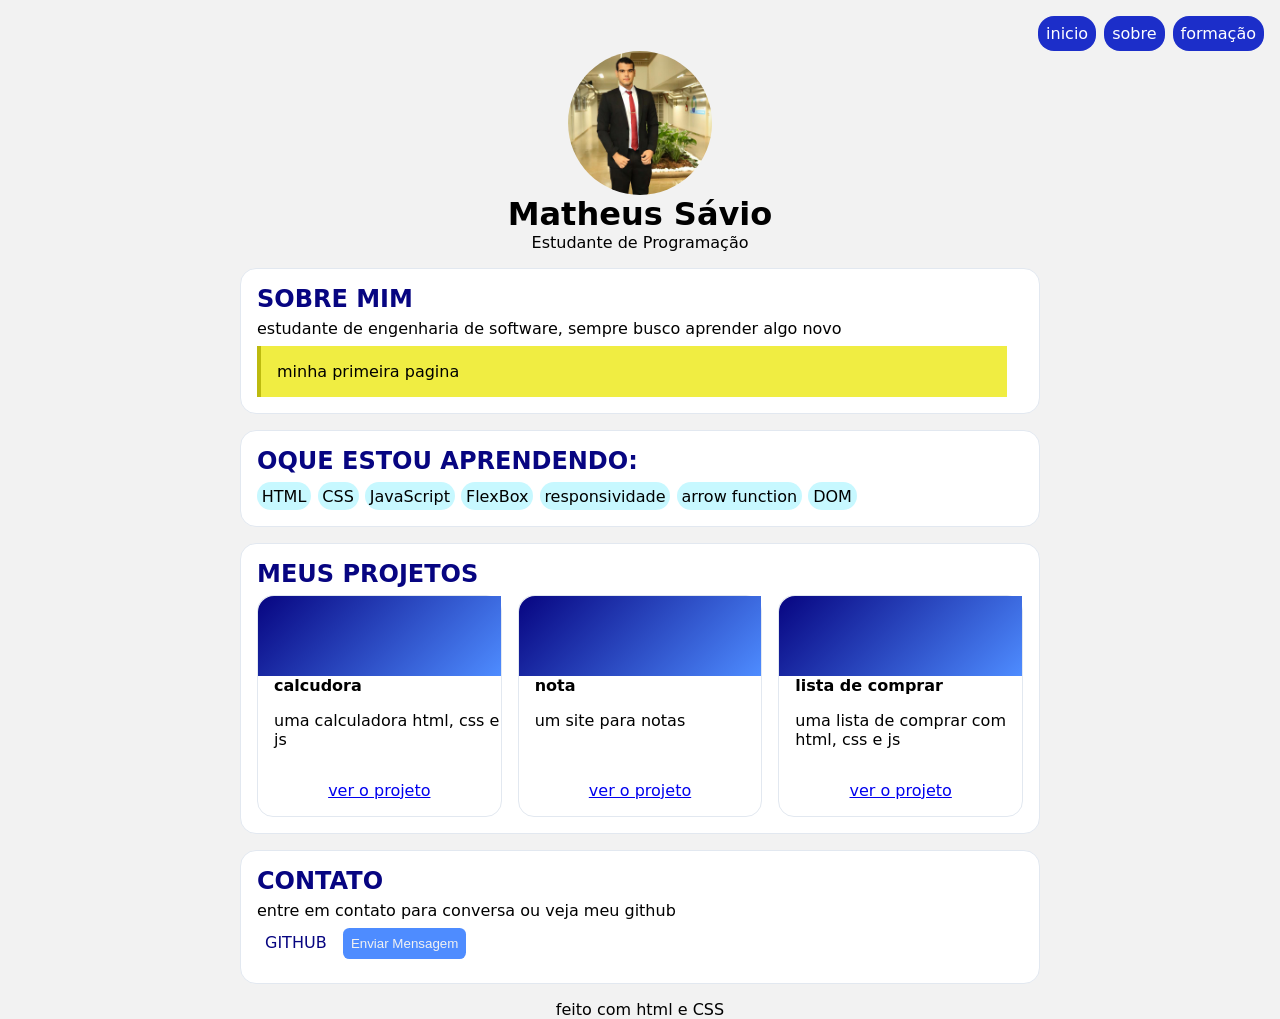
<file: index.html>
<!doctype html>
<html lang="pt-br">
  <head>
    <meta charset="UTF-8" />
    <title>portifolio</title>
    <link rel="stylesheet" href="style.css" />
  </head>
  <body>
    <ul class="menu">
      <li><a href="./index.html">inicio</a></li>
      <li><a href="./sobre.html">sobre</a></li>
      <li><a href="./formação.html">formação</a></li>
    </ul>
    <header class="cabecario">
      <img src="./img/foto_de_perfil.jpg" alt="" />

      <h1>Matheus Sávio</h1>
      <p>Estudante de Programação</p>
    </header>
    <main>
      <section class="about">
        <h2>sobre mim</h2>
        <p>
          estudante de engenharia de software, sempre busco aprender algo novo
        </p>
        <p class="destaque">minha primeira pagina</p>
      </section>
      <section class="skills">
        <h2>oque estou aprendendo:</h2>
        <ul class="list-skills"></ul>
      </section>
      <section>
        <h2>meus projetos</h2>
        <div class="projeto">
          <article>
            <div class="projeto-img"></div>
            <h3>calcudora</h3>

            <p>uma calculadora html, css e js</p>
            <a href="#">ver o projeto</a>
          </article>
          <article>
            <div class="projeto-img"></div>
            <h3>nota</h3>

            <p>um site para notas</p>
            <a href="#">ver o projeto</a>
          </article>
          <article>
            <div class="projeto-img"></div>
            <h3>lista de comprar</h3>
            <p>uma lista de comprar com html, css e js</p>
            <a href="#">ver o projeto</a>
          </article>
        </div>
      </section>
      <section class="contato">
        <h2>contato</h2>
        <p>entre em contato para conversa ou veja meu github</p>
        <a href="https://github.com/saviom2025" target="_blank">github</a>
        <button class="msg-button">enviar mensagem</button>
        <form class="formulario oculto">
          <label for="nome">nome</label>
          <input type="text" class="inputName" />
          <label for="email">email</label>
          <input type="email" class="inputName" />
          <label for="messegem">mensagem</label>
          <textarea name="mensagem" id="messegem" class="inputMsg"></textarea>
          <div>
            <input type="submit" class="submit-button" />
          </div>
        </form>
        <p class="feedback"></p>
        <!-- fim do form -->
      </section>
    </main>
    <footer>
      <p>feito com html e CSS</p>
    </footer>
    <script src="./scritp/formulario.js"></script>
    <script src="./scritp/skills.js"></script>
  </body>
</html>
</file>
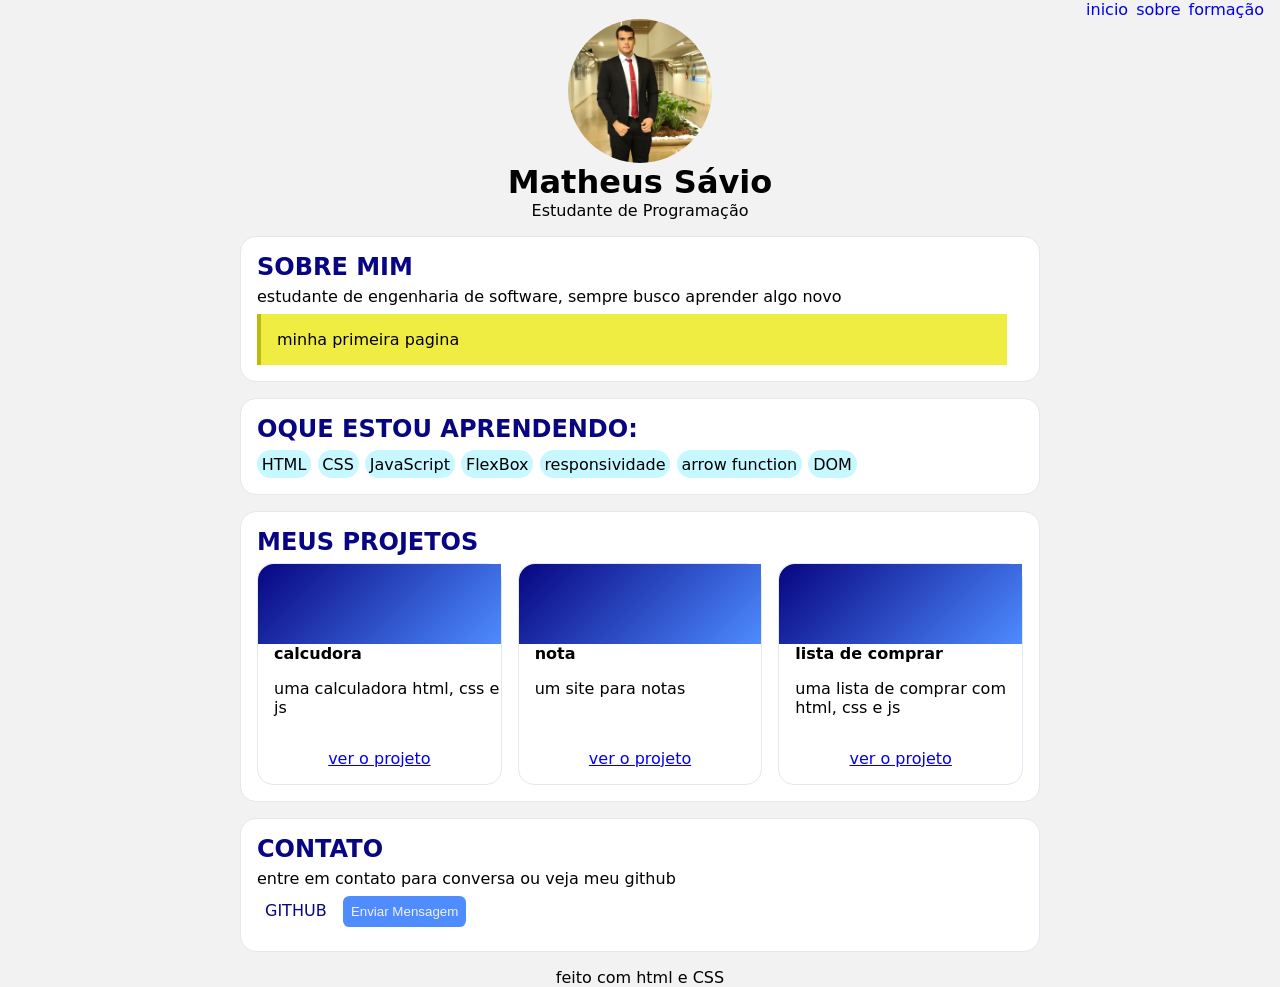
<file: aula-1/index.html>
<!doctype html>
<html lang="pt-br">
  <head>
    <meta charset="UTF-8" />
    <title>aula 1 - primeiro html e CSS</title>
    <link rel="stylesheet" href="style.css" />
  </head>
  <body>
    <ul class="menu">
      <li><a href="#">inicio</a></li>
      <li><a href="sobre.html">sobre</a></li>
      <li><a href="#">formação</a></li>
    </ul>
    <header class="cabecario">
      <img src="./img/foto_de_perfil.jpg" alt="" />

      <h1>Matheus Sávio</h1>
      <p>Estudante de Programação</p>
    </header>
    <main>
      <section class="about">
        <h2>sobre mim</h2>
        <p>
          estudante de engenharia de software, sempre busco aprender algo novo
        </p>
        <p class="destaque">minha primeira pagina</p>
      </section>
      <section class="skills">
        <h2>oque estou aprendendo:</h2>
        <ul class="list-skills"></ul>
      </section>
      <section>
        <h2>meus projetos</h2>
        <div class="projeto">
          <article>
            <div class="projeto-img"></div>
            <h3>calcudora</h3>

            <p>uma calculadora html, css e js</p>
            <a href="#">ver o projeto</a>
          </article>
          <article>
            <div class="projeto-img"></div>
            <h3>nota</h3>

            <p>um site para notas</p>
            <a href="#">ver o projeto</a>
          </article>
          <article>
            <div class="projeto-img"></div>
            <h3>lista de comprar</h3>
            <p>uma lista de comprar com html, css e js</p>
            <a href="#">ver o projeto</a>
          </article>
        </div>
      </section>
      <section class="contato">
        <h2>contato</h2>
        <p>entre em contato para conversa ou veja meu github</p>
        <a href="https://github.com/saviom2025" target="_blank">github</a>
        <button class="msg-button">enviar mensagem</button>
        <form class="formulario oculto">
          <label for="nome">nome</label>
          <input type="text" class="inputName" />
          <label for="email">email</label>
          <input type="email" class="inputName" />
          <label for="messegem">mensagem</label>
          <textarea name="mensagem" id="messegem" class="inputMsg"></textarea>
          <div>
            <input type="submit" class="submit-button" />
          </div>
        </form>
        <p class="feedback"></p>
        <!-- fim do form -->
      </section>
    </main>
    <footer>
      <p>feito com html e CSS</p>
    </footer>
    <script src="./scritp/script.js"></script>
  </body>
</html>
</file>
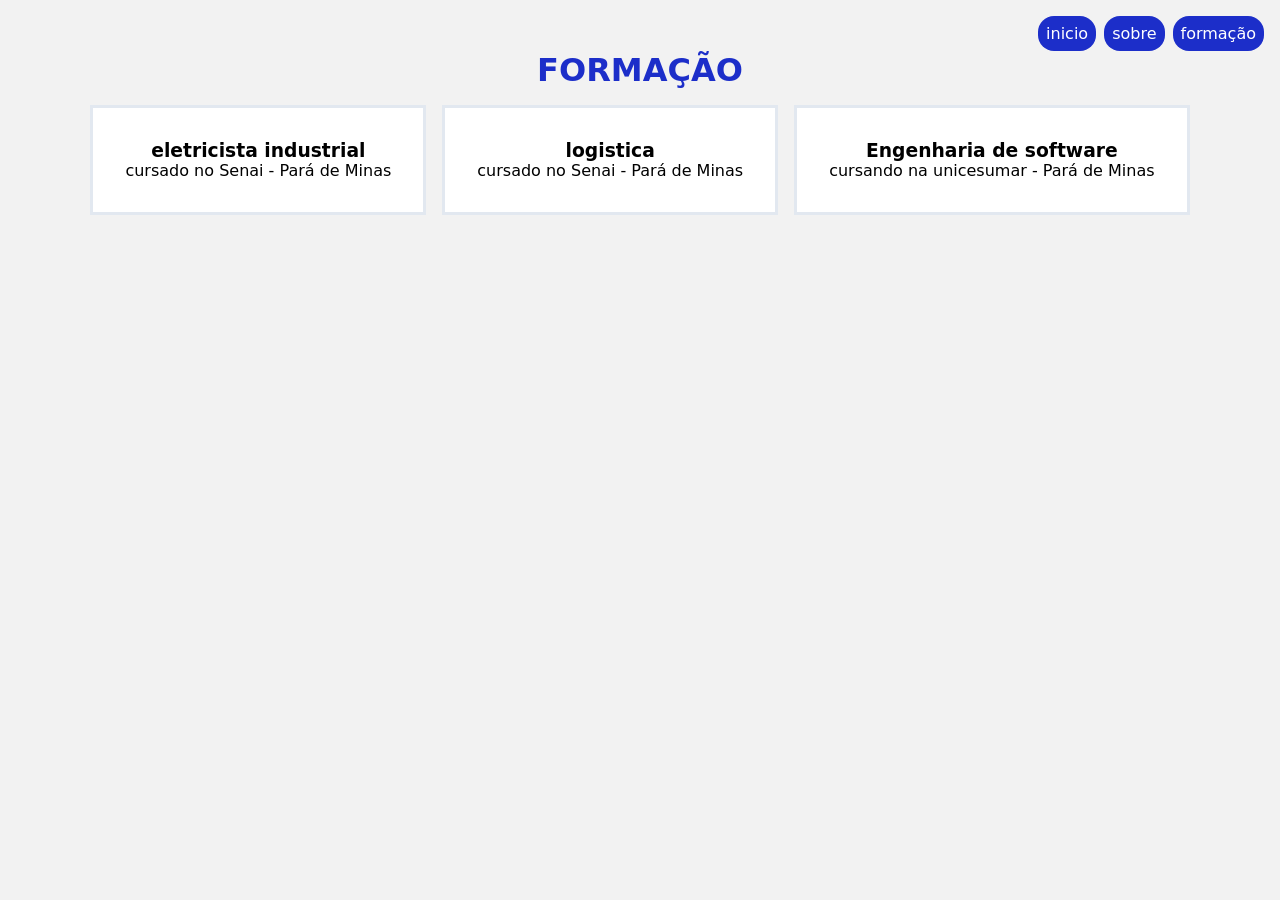
<file: formação.html>
<!doctype html>
<html lang="pt-br">
  <head>
    <meta charset="UTF-8" />
    <title>formação</title>
    <link rel="stylesheet" href="./formação/style.css" />
  </head>
  <body>
    <nav>
      <ul class="menu">
        <li><a href="./index.html">inicio</a></li>
        <li><a href="./sobre.html">sobre</a></li>
        <li><a href="./formação.html">formação</a></li>
      </ul>
    </nav>
    <main>
      <h1>formação</h1>
      <div>
        <section class="eletricista">
          <h3>eletricista industrial</h3>
          <p>cursado no Senai - Pará de Minas</p>
        </section>
        <section class="logistica">
          <h3>logistica</h3>
          <p>cursado no Senai - Pará de Minas</p>
        </section>
        <section class="ESF">
          <h3>Engenharia de software</h3>
          <p>cursando na unicesumar - Pará de Minas</p>
        </section>
      </div>
      <script src="./scritp/formulario.js"></script>
      <script src="./scritp/skills.js"></script>
    </main>
  </body>
</html>
</file>
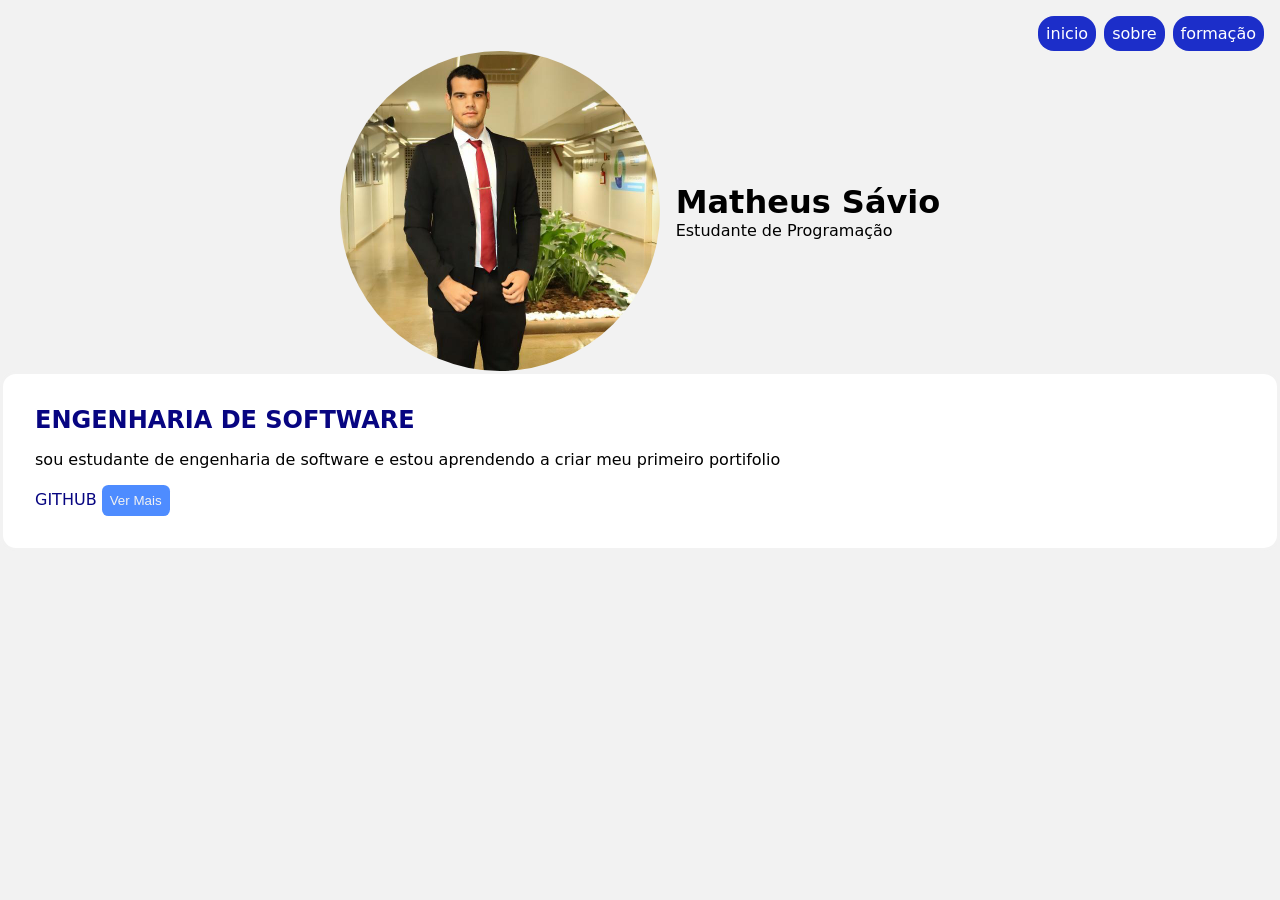
<file: sobre.html>
<!doctype html>
<html lang="pt-br">
  <head>
    <meta charset="UTF-8" />
    <title>sobre</title>
    <link rel="stylesheet" href="./sobre/sobre.css" />
  </head>
  <body>
    <ul class="menu">
      <li><a href="./index.html">inicio</a></li>
      <li><a href="./sobre.html">sobre</a></li>
      <li><a href="./formação.html">formação</a></li>
    </ul>
    <header>
      <img class="profile" src="./img/foto_de_perfil.jpg" alt="" />
      <div>
        <h1>Matheus Sávio</h1>
        <p>Estudante de Programação</p>
      </div>
    </header>
    <main>
      <section class="about">
        <h2>Engenharia de software</h2>
        <p>
          sou estudante de engenharia de software e estou aprendendo a criar meu
          primeiro portifolio
        </p>
        <a href="https://github.com/saviom2025" target="_blank">github</a>
        <button class="plusBtn">ver mais</button>
        <div class="oculto curiosidade">
          <section>
            <h3>oque eu gosto?</h3>
            <p>jogos e desenhos, estou aprendendo a gosta de programar</p>
          </section>
          <section>
            <h3>quanto tempo ja estou programador?</h3>
            <p>não lembro ao certo, mais não possuo muito tempo</p>
          </section>
          <section>
            <h3>meus sonhos:</h3>
            <ul class="objetivos">
              <li>viaja para mundo</li>
              <li>desenvolver minhas habilidades</li>
              <li>ser reconhecido por mim mesmo</li>
            </ul>
            <p>pode ser uma pessoa melhor a cada dia</p>
          </section>
        </div>
      </section>
      <script src="./scritp/sobre.js"></script>
      <script src="./scritp/script.js"></script>
    </main>
  </body>
</html>
</file>
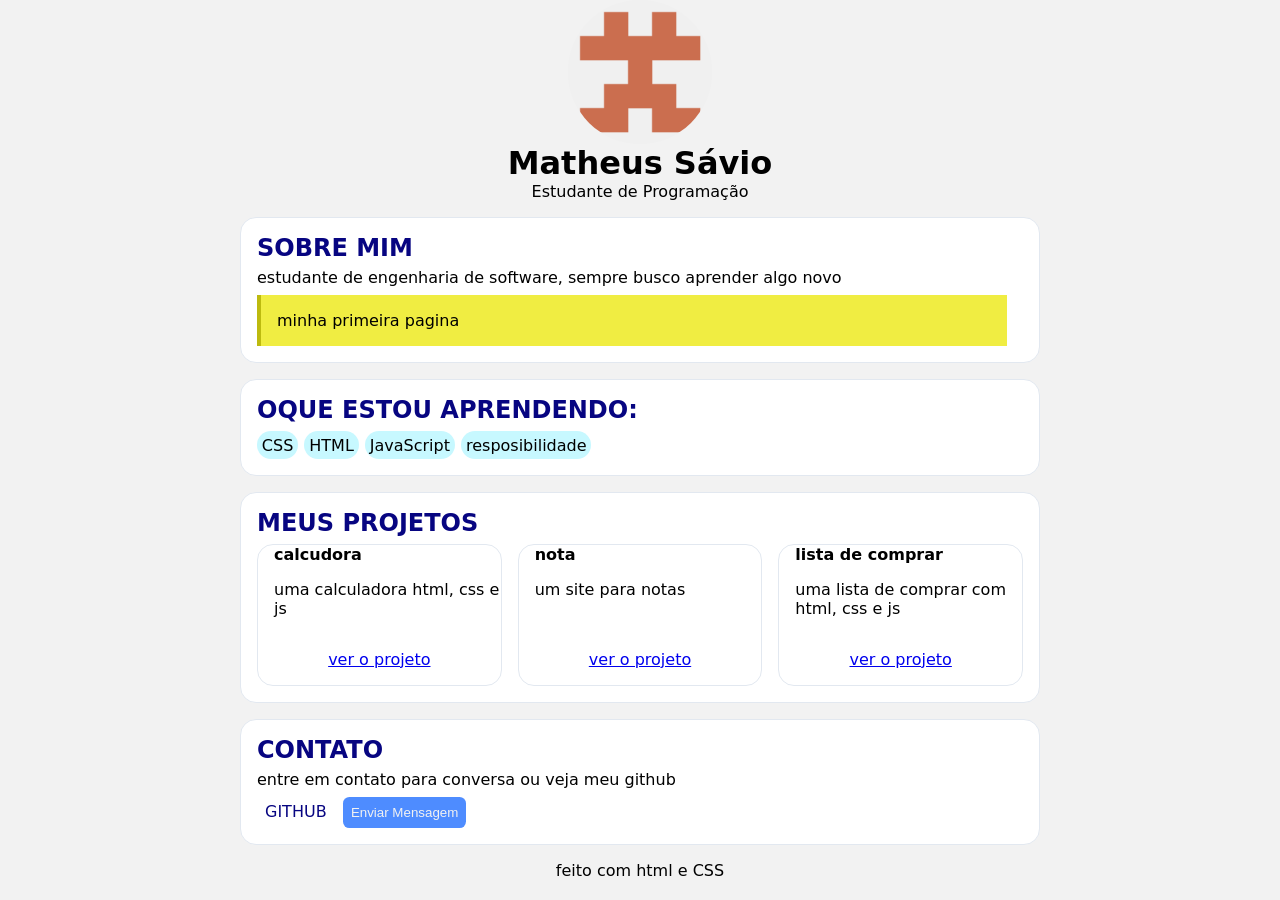
<file: aula-1/index..html>
<!doctype html>
<html lang="pt-br">
  <head>
    <meta charset="UTF-8" />
    <title>aula 1 - primeiro html e CSS</title>
    <link rel="stylesheet" href="style.css" />
  </head>
  <body>
    <header class="cabecario">
      <img src="./img/matheus.png" alt="" />

      <h1>Matheus Sávio</h1>
      <p>Estudante de Programação</p>
    </header>
    <main>
      <section class="about">
        <h2>sobre mim</h2>
        <p>
          estudante de engenharia de software, sempre busco aprender algo novo
        </p>
        <p class="destaque">minha primeira pagina</p>
      </section>
      <section class="skills">
        <h2>oque estou aprendendo:</h2>
        <ul>
          <li>CSS</li>
          <li>HTML</li>
          <li>JavaScript</li>
          <li>resposibilidade</li>
        </ul>
      </section>
      <section>
        <h2>meus projetos</h2>
        <div class="projeto projeto-img">
          <article>
            <h3>calcudora</h3>

            <p>uma calculadora html, css e js</p>
            <a href="#">ver o projeto</a>
          </article>
          <article>
            <h3>nota</h3>

            <p>um site para notas</p>
            <a href="#">ver o projeto</a>
          </article>
          <article>
            <h3>lista de comprar</h3>
            <p>uma lista de comprar com html, css e js</p>
            <a href="#">ver o projeto</a>
          </article>
        </div>
      </section>
      <section class="contato">
        <h2>contato</h2>
        <p>entre em contato para conversa ou veja meu github</p>
        <a href="https://github.com/saviom2025" target="_blank">github</a>
        <button class="msg-button">enviar mensagem</button>
      </section>
      <footer>
        <p>feito com html e CSS</p>
      </footer>
    </main>
  </body>
</html>
</file>
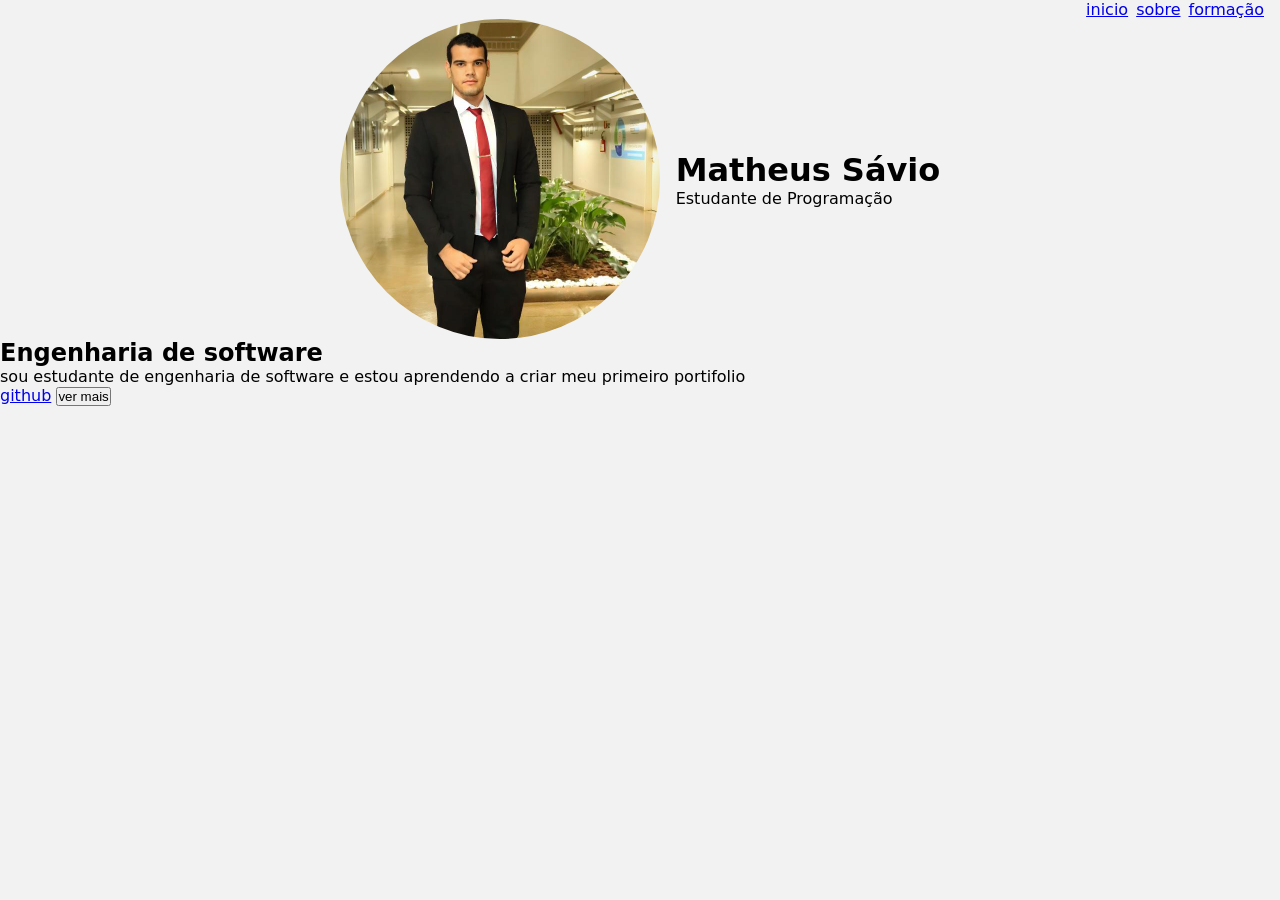
<file: aula-1/sobre.html>
<!doctype html>
<html lang="pt-br">
  <head>
    <meta charset="UTF-8" />
    <title>sobre</title>
    <link rel="stylesheet" href="./sobre/sobre.css" />
  </head>
  <body>
    <ul class="menu">
      <li><a href="./index.html">inicio</a></li>
      <li><a href="sobre.html">sobre</a></li>
      <li><a href="#">formação</a></li>
    </ul>
    <header>
      <img class="profile" src="./img/foto_de_perfil.jpg" alt="" />
      <div>
        <h1>Matheus Sávio</h1>
        <p>Estudante de Programação</p>
      </div>
    </header>
    <main>
      <section class="about">
        <h2>Engenharia de software</h2>
        <p>
          sou estudante de engenharia de software e estou aprendendo a criar meu
          primeiro portifolio
        </p>
        <a href="https://github.com/saviom2025" target="_blank">github</a>
        <button class="plusBtn">ver mais</button>
        <div class="oculto curiosidade">
          <section>
            <h3>oque eu gosto?</h3>
            <p>jogos e desenhos, estou aprendendo a gosta de programar</p>
          </section>
          <section>
            <h3>quanto tempo ja estou programador?</h3>
            <p>não lembro ao certo, mais não possuo muito tempo</p>
          </section>
          <section>
            <h3>meus sonhos:</h3>
            <ul class="objetivos">
              <li>viaja para mundo</li>
              <li>desenvolver minhas habilidades</li>
              <li>ser reconhecido por mim mesmo</li>
            </ul>
            <p>pode ser uma pessoa melhor a cada dia</p>
          </section>
        </div>
      </section>
      <script src="./scritp/script.js"></script>
    </main>
  </body>
</html>
</file>
<file: style.css>
* {
  padding: 0;
  margin: 0;
  box-sizing: border-box;
}
:root {
  --cor-de-letra: #070581;
  --cor-de-fundo-button: #4e8cff;
  --espacamento-letra: 0.5rem;
  --border-section: #e2e8f0;
}
body {
  background-color: #f2f2f2;
  font-family:
    system-ui,
    -apple-system,
    BlinkMacSystemFont,
    "Segoe UI",
    Roboto,
    Oxygen,
    Ubuntu,
    Cantarell,
    "Open Sans",
    "Helvetica Neue",
    sans-serif;
}
img {
  height: 9rem;
  border-radius: 50%;
}
.cabecario {
  display: flex;
  /* mudar a maneira que o flex e exibido */
  flex-direction: column;
  /* colocar os item no centro */
  align-items: center;
  margin: 0 auto;
}
/* .context {
  display: flex;
  flex-wrap: wrap;
  flex-direction: column;
  align-items: center;
} */
section {
  background-color: #fff;
  width: 50rem;
  padding: 1rem;
  margin: 1rem auto;
  border: 0.1rem solid var(--border-section);
  border-radius: 1rem;
}

.destaque {
  background-color: hsl(59, 85%, 60%);
  padding: 1rem;
  margin: 0.5rem 1rem 0 0;
  border-left: solid 0.3rem hsl(59, 85%, 40%);
}

section h2 {
  color: var(--cor-de-letra);
  text-transform: uppercase;
  margin-bottom: 0.4rem;
}
.skills li {
  padding: 0.3rem;
  background-color: #c7f8ff;
  border-radius: 1rem;
}
.skills ul {
  display: flex;
  gap: 0.4rem;
  list-style-type: none;
  /* responsavel por quebra a linha quando não existema mais espaço */
  flex-wrap: wrap;
}
.contato p {
  /* espaço não fica colado com botão */
  margin: 0 0 0.5rem 0;
}
.contato a {
  text-decoration: none;
  text-transform: uppercase;
  color: var(--cor-de-letra);
  margin: 0 0.2rem 0 0;
  padding: var(--espacamento-letra);
}
.msg-button,
.submit-button {
  text-transform: capitalize;
  padding: var(--espacamento-letra);
  color: var(--cor-de-letra);
  background-color: var(--cor-de-fundo-button);
  border: none;
  border-radius: 0.4rem;
  color: #f2f2f2;
}

.projeto {
  display: flex;
  gap: 1rem;
  flex-wrap: wrap;
  justify-content: center;
  background: #fff;
  overflow: hidden;
}
.projeto article {
  /* calcular a area do elemento para deixa propocional */
  flex: 1;
  display: flex;
  border: 0.1rem solid var(--border-section);
  border-radius: 1rem;
  /* mudar o comportamento do flex */
  flex-direction: column;
}
.projeto div {
  height: 5rem;
  background: linear-gradient(135deg, #070581, #4e8cff);
  border-radius: 1rem 0 0 0;
}
.projeto article h3 {
  /* tamanho do texto */
  font-size: 1rem;
  margin: 0 0 0 1rem;
}
.projeto article p {
  /* ajuste de altura */
  flex-grow: 1;
  margin: 1rem 0 2rem 1rem;
}
.projeto a {
  margin: 0 0 1rem 0;
  text-align: center;
}
footer {
  text-align: center;
}
.formulario {
  display: flex;
  flex-direction: column;
  height: 20rem;
}
.oculto {
  display: none;
}
.submit-button {
  margin-top: 1rem;
}
.feedback-sucesso {
  padding: 1rem;
  margin: 0.3rem;
  text-align: center;
  background-color: rgba(76, 252, 76, 0.2);
}
.feedback-fechar {
  padding: 0.2rem;
  margin: 0.3rem;
  width: 1.2rem;
}
.name {
  text-transform: capitalize;
}
/* menu */
.menu li {
  background-color: #1c2ec9;
  padding: 0.5rem;
  margin-top: 1rem;
  border-radius: 1rem;
}
.menu {
  display: flex;
  list-style: none;
  gap: 0.5rem;
  justify-content: right;
  margin: 0 1rem 0 0;
}
.menu a {
  text-decoration: none;
  color: #fff;
}
</file>
<file: aula-1/style.css>
* {
  padding: 0;
  margin: 0;
  box-sizing: border-box;
}
:root {
  --cor-de-letra: #070581;
  --cor-de-fundo-button: #4e8cff;
  --espacamento-letra: 0.5rem;
  --border-section: #e2e8f0;
}
body {
  background-color: #f2f2f2;
  font-family:
    system-ui,
    -apple-system,
    BlinkMacSystemFont,
    "Segoe UI",
    Roboto,
    Oxygen,
    Ubuntu,
    Cantarell,
    "Open Sans",
    "Helvetica Neue",
    sans-serif;
}
img {
  height: 9rem;
  border-radius: 50%;
}
.cabecario {
  display: flex;
  /* mudar a maneira que o flex e exibido */
  flex-direction: column;
  /* colocar os item no centro */
  align-items: center;
  margin: 0 auto;
}
/* .context {
  display: flex;
  flex-wrap: wrap;
  flex-direction: column;
  align-items: center;
} */
section {
  background-color: #fff;
  width: 50rem;
  padding: 1rem;
  margin: 1rem auto;
  border: 0.1rem solid var(--border-section);
  border-radius: 1rem;
}

.destaque {
  background-color: hsl(59, 85%, 60%);
  padding: 1rem;
  margin: 0.5rem 1rem 0 0;
  border-left: solid 0.3rem hsl(59, 85%, 40%);
}

section h2 {
  color: var(--cor-de-letra);
  text-transform: uppercase;
  margin-bottom: 0.4rem;
}
.skills li {
  padding: 0.3rem;
  background-color: #c7f8ff;
  border-radius: 1rem;
}
.skills ul {
  display: flex;
  gap: 0.4rem;
  list-style-type: none;
  /* responsavel por quebra a linha quando não existema mais espaço */
  flex-wrap: wrap;
}
.contato p {
  /* espaço não fica colado com botão */
  margin: 0 0 0.5rem 0;
}
.contato a {
  text-decoration: none;
  text-transform: uppercase;
  color: var(--cor-de-letra);
  margin: 0 0.2rem 0 0;
  padding: var(--espacamento-letra);
}
.msg-button,
.submit-button {
  text-transform: capitalize;
  padding: var(--espacamento-letra);
  color: var(--cor-de-letra);
  background-color: var(--cor-de-fundo-button);
  border: none;
  border-radius: 0.4rem;
  color: #f2f2f2;
}

.projeto {
  display: flex;
  gap: 1rem;
  flex-wrap: wrap;
  justify-content: center;
  background: #fff;
  overflow: hidden;
}
.projeto article {
  /* calcular a area do elemento para deixa propocional */
  flex: 1;
  display: flex;
  border: 0.1rem solid var(--border-section);
  border-radius: 1rem;
  /* mudar o comportamento do flex */
  flex-direction: column;
}
.projeto div {
  height: 5rem;
  background: linear-gradient(135deg, #070581, #4e8cff);
  border-radius: 1rem 0 0 0;
}
.projeto article h3 {
  /* tamanho do texto */
  font-size: 1rem;
  margin: 0 0 0 1rem;
}
.projeto article p {
  /* ajuste de altura */
  flex-grow: 1;
  margin: 1rem 0 2rem 1rem;
}
.projeto a {
  margin: 0 0 1rem 0;
  text-align: center;
}
footer {
  text-align: center;
}
.formulario {
  display: flex;
  flex-direction: column;
  height: 20rem;
}
.oculto {
  display: none;
}
.submit-button {
  margin-top: 1rem;
}
.feedback-sucesso {
  padding: 1rem;
  margin: 0.3rem;
  text-align: center;
  background-color: rgba(76, 252, 76, 0.2);
}
.feedback-fechar {
  padding: 0.2rem;
  margin: 0.3rem;
  width: 1.2rem;
}
.name {
  text-transform: capitalize;
}
/* menu */
.menu {
  display: flex;
  list-style: none;
  gap: 0.5rem;
  justify-content: right;
  margin: 0 1rem 0 0;
}
.menu a {
  text-decoration: none;
}
</file>
<file: formação/style.css>
* {
  padding: 0;
  margin: 0;
  box-sizing: border-box;
}
body {
  background-color: #f2f2f2;
  font-family:
    system-ui,
    -apple-system,
    BlinkMacSystemFont,
    "Segoe UI",
    Roboto,
    Oxygen,
    Ubuntu,
    Cantarell,
    "Open Sans",
    "Helvetica Neue",
    sans-serif;
}
nav ul {
  display: flex;
  gap: 0.5rem;
}
.menu li {
  background-color: #1c2ec9;
  padding: 0.5rem;
  margin-top: 1rem;
  border-radius: 1rem;
}
.menu {
  display: flex;
  list-style: none;
  gap: 0.5rem;
  justify-content: right;
  margin: 0 1rem 0 0;
}
.menu a {
  text-decoration: none;
  color: #fff;
}
main div {
  display: flex;
  margin-top: 1rem;
  gap: 1rem;
  justify-content: center;
  flex: 1;
}
section {
  background-color: #fff;
  padding: 2rem;
  text-align: center;
  border: solid 0.2rem #e2e8f0;
}
main h1 {
  color: #1c2ec9;
  text-transform: uppercase;
  text-align: center;
}
</file>
<file: sobre/sobre.css>
* {
  padding: 0;
  margin: 0;
  box-sizing: border-box;
}
:root {
  --cor-de-letra: #070581;
  --cor-de-fundo-button: #4e8cff;
  --espacamento-letra: 0.5rem;
  --border-section: #e2e8f0;
}
.menu {
  display: flex;
  list-style: none;
  gap: 0.5rem;
  justify-content: right;
  margin: 0 1rem 0 0;
}
.menu a {
  text-decoration: none;
}

body {
  background-color: #f2f2f2;
  font-family:
    system-ui,
    -apple-system,
    BlinkMacSystemFont,
    "Segoe UI",
    Roboto,
    Oxygen,
    Ubuntu,
    Cantarell,
    "Open Sans",
    "Helvetica Neue",
    sans-serif;
}
header .profile {
  border-radius: 50%;
  height: 20rem;
}
header {
  display: flex;
  align-items: center;
  justify-content: center;
  gap: 1rem;
  margin: auto 1rem;
}
.curiosidade {
  display: flex;
  gap: 1rem;
  flex-wrap: wrap;
}
.curiosidade section {
  background-color: #fff;
  border: 0.2rem solid #f2f2f2;
  border-radius: 1rem;
  flex-grow: 1;
  padding: 2rem;
}
.oculto {
  display: none;
}
.about h2 {
  margin-bottom: 1rem;
  text-transform: uppercase;
  color: var(--cor-de-letra);
}
.about {
  background-color: #fff;
  border: 0.2rem solid #f2f2f2;
  border-radius: 1rem;
  padding: 2rem;
}
.about p {
  margin-bottom: 1rem;
}
.about a {
  text-decoration: none;
  text-transform: uppercase;
  color: #070581;
}
.about button {
  text-transform: capitalize;
  padding: 0.5rem;
  color: var(--cor-de-letra);
  background-color: var(--cor-de-fundo-button);
  border: none;
  border-radius: 0.4rem;
  color: #f2f2f2;
}
.menu li {
  background-color: #1c2ec9;
  padding: 0.5rem;
  margin-top: 1rem;
  border-radius: 1rem;
}
.menu {
  display: flex;
  list-style: none;
  gap: 0.5rem;
  justify-content: right;
  margin: 0 1rem 0 0;
}
.menu a {
  text-decoration: none;
  color: #fff;
}
</file>
<file: aula-1/sobre/sobre.css>
* {
  padding: 0;
  margin: 0;
  box-sizing: border-box;
}
.menu {
  display: flex;
  list-style: none;
  gap: 0.5rem;
  margin: auto 1rem 0 0;
  justify-content: right;
}
body {
  background-color: #f2f2f2;
  font-family:
    system-ui,
    -apple-system,
    BlinkMacSystemFont,
    "Segoe UI",
    Roboto,
    Oxygen,
    Ubuntu,
    Cantarell,
    "Open Sans",
    "Helvetica Neue",
    sans-serif;
}
header .profile {
  border-radius: 50%;
  height: 20rem;
}
header {
  display: flex;
  align-items: center;
  justify-content: center;
  gap: 1rem;
  margin: auto 1rem;
}
.curiosidade {
  display: flex;
  gap: 1rem;
  flex-wrap: wrap;
}
.curiosidade section {
  background-color: #fff;
  border: 0.2rem solid #f2f2f2;
  border-radius: 1rem;
  flex-grow: 1;
  padding: 2rem;
}
.oculto {
  display: none;
}
</file>
